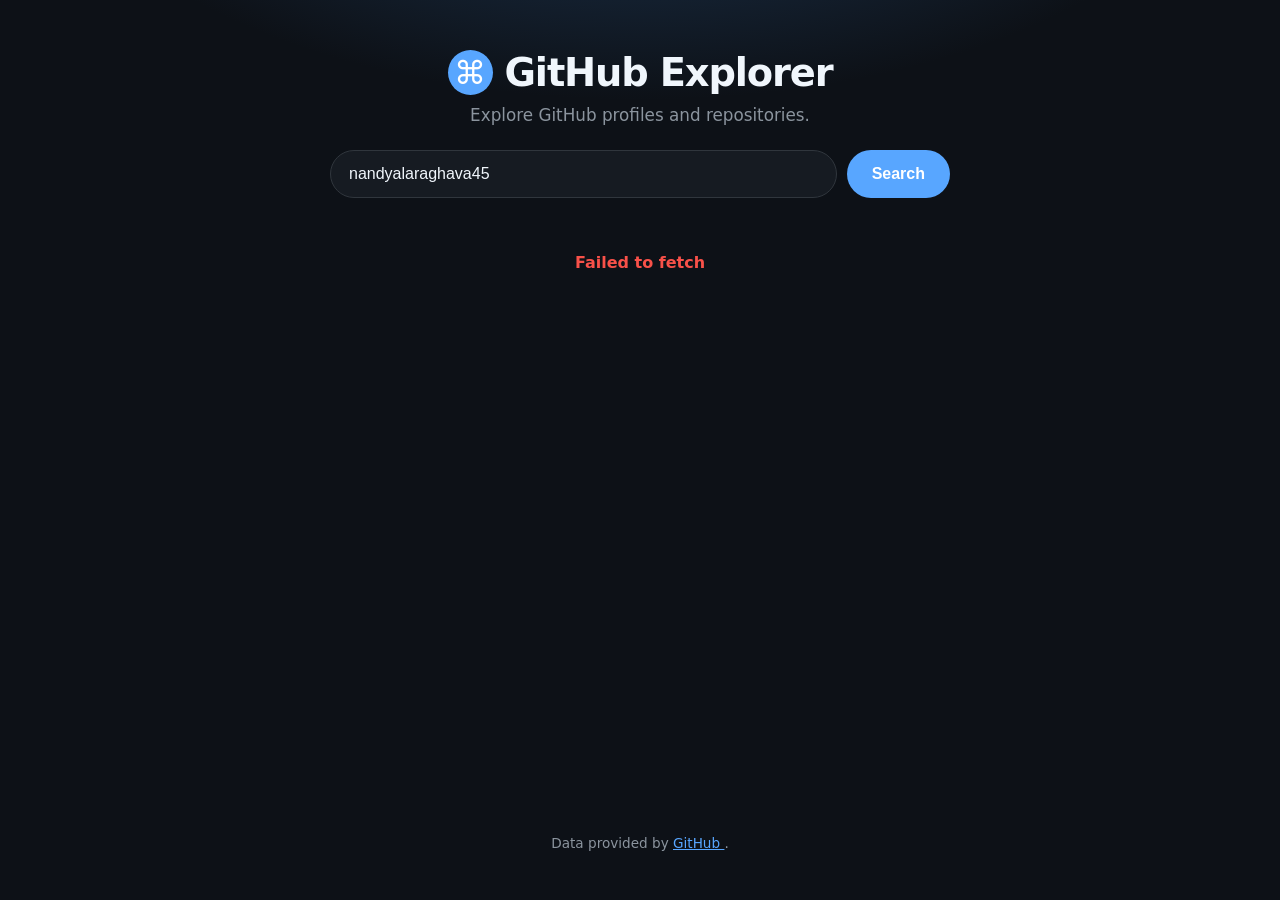
<file: index.html>
<!DOCTYPE html>
<html lang="en">
<head>
  <meta charset="UTF-8" />
  <meta name="viewport" content="width=device-width, initial-scale=1.0" />

  <title>GitHub Explorer</title>

  <meta
    name="description"
    content="Search GitHub users and explore their repositories."
  />

  <link rel="stylesheet" href="style.css" />
</head>

<body>

  <header class="site-header">

    <div class="brand">
      <span class="brand-icon">⌘</span>
      <h1>GitHub Explorer</h1>
    </div>

    <p class="tagline">
      Explore GitHub profiles and repositories.
    </p>

    <form id="search-form" class="search">
      <label for="search-input" class="visually-hidden">
        Search GitHub username
      </label>

      <input
        id="search-input"
        class="search-input"
        type="search"
        placeholder="Try: nandyalaraghava45"
        autocomplete="off"
      />

      <button
        id="search-button"
        class="search-button"
        type="submit"
      >
        Search
      </button>
    </form>

  </header>


  <main class="container">

    <p id="status" class="status"></p>

    <!-- Profile will be inserted here -->
    <section id="profile" class="profile"></section>

    <!-- Repositories will be inserted here -->
    <section>
      <h2 id="repo-heading" class="repo-heading"></h2>

      <div id="repositories" class="repositories"></div>
    </section>

  </main>


  <footer class="site-footer">
    <p>
      Data provided by
      <a
        href="https://github.com"
        target="_blank"
        rel="noopener"
      >
        GitHub
      </a>.
    </p>
  </footer>


  <script src="script.js"></script>

</body>
</html>
</file>
<file: style.css>
:root {
  --bg: #0d1117;
  --bg-soft: #161b22;
  --card: #21262d;
  --border: #30363d;

  --text: #f0f6fc;
  --muted: #8b949e;

  --accent: #58a6ff;
  --green: #3fb950;
  --danger: #f85149;

  --radius: 14px;
  --shadow: 0 10px 30px rgba(0, 0, 0, 0.3);
}


* {
  box-sizing: border-box;
}


body {
  margin: 0;

  font-family: cursive, system-ui, -apple-system, BlinkMacSystemFont, Segoe UI, Roboto, Helvetica Neue, Arial, Noto Sans, sans-serif, Apple Color Emoji, Segoe UI Emoji, Segoe UI Symbol, Noto Color Emoji;

  color: var(--text);
  background:
    radial-gradient(
      1000px 500px at 50% -200px,
      #1f3b5b 0%,
      transparent 60%
    ),
    var(--bg);

  min-height: 100vh;

  display: flex;
  flex-direction: column;
}


.visually-hidden {
  position: absolute;

  width: 1px;
  height: 1px;

  padding: 0;
  margin: -1px;

  overflow: hidden;

  clip: rect(0 0 0 0);

  white-space: nowrap;

  border: 0;
}


/* ---------------- HEADER ---------------- */

.site-header {
  padding: 50px 20px 35px;

  text-align: center;
}


.brand {
  display: inline-flex;

  align-items: center;

  gap: 12px;
}


.brand-icon {
  font-size: 2rem;

  width: 45px;
  height: 45px;

  display: grid;
  place-items: center;

  border-radius: 50%;

  background: var(--accent);

  color: #fff;
}


.brand h1 {
  margin: 0;

  font-size: 2.4rem;

  letter-spacing: -0.03em;
}


.tagline {
  margin: 10px 0 25px;

  color: var(--muted);

  font-size: 1.05rem;
}


/* ---------------- SEARCH ---------------- */

.search {
  display: flex;

  gap: 10px;

  max-width: 620px;

  margin: 0 auto;
}


.search-input {
  flex: 1;

  padding: 14px 18px;

  font-size: 1rem;

  color: var(--text);

  background: var(--bg-soft);

  border: 1px solid var(--border);

  border-radius: 999px;

  outline: none;
}


.search-input:focus {
  border-color: var(--accent);

  box-shadow:
    0 0 0 4px rgba(88, 166, 255, 0.2);
}


.search-input::placeholder {
  color: #6e7681;
}


.search-button {
  padding: 14px 25px;

  font-size: 1rem;

  font-weight: 700;

  color: white;

  background: var(--accent);

  border: none;

  border-radius: 999px;

  cursor: pointer;
}


.search-button:hover {
  opacity: 0.9;
}


/* ---------------- MAIN ---------------- */

.container {
  flex: 1;

  width: 100%;

  max-width: 1100px;

  margin: 0 auto;

  padding: 10px 20px 60px;
}


.status {
  min-height: 24px;

  margin: 10px 0 25px;

  text-align: center;

  color: var(--muted);
}


.status.error {
  color: var(--danger);

  font-weight: 600;
}


.profile {
  margin-bottom: 35px;
}


.profile-card {
  display: flex;

  gap: 25px;

  padding: 25px;

  background: var(--card);

  border: 1px solid var(--border);

  border-radius: var(--radius);

  box-shadow: var(--shadow);
}


.profile-image {
  width: 130px;
  height: 130px;

  border-radius: 50%;

  object-fit: cover;
}


.profile-info {
  flex: 1;
}


.profile-name {
  margin: 0 0 5px;

  font-size: 1.8rem;
}


.profile-username {
  margin: 0 0 12px;

  color: var(--accent);
}


.profile-bio {
  margin: 0 0 18px;

  color: var(--muted);

  line-height: 1.5;
}


.profile-stats {
  display: flex;

  gap: 20px;

  flex-wrap: wrap;
}


.stat {
  color: var(--muted);
}


.stat strong {
  color: var(--text);
}


/* ---------------- REPOSITORIES ---------------- */

.repo-heading {
  margin: 0 0 18px;

  font-size: 1.4rem;
}


.repositories {
  display: grid;

  grid-template-columns:
    repeat(auto-fill, minmax(300px, 1fr));

  gap: 18px;
}


.repo-card {
  padding: 20px;

  background: var(--card);

  border: 1px solid var(--border);

  border-radius: var(--radius);

  transition:
    transform 0.15s,
    border-color 0.15s;
}


.repo-card:hover {
  transform: translateY(-4px);

  border-color: var(--accent);
}


.repo-name {
  margin: 0 0 10px;

  font-size: 1.1rem;
}


.repo-name a {
  color: var(--accent);

  text-decoration: none;
}


.repo-description {
  min-height: 45px;

  margin: 0 0 18px;

  color: var(--muted);

  line-height: 1.4;
}


.repo-meta {
  display: flex;

  gap: 16px;

  flex-wrap: wrap;

  color: var(--muted);

  font-size: 0.85rem;
}


/* ---------------- SKELETON ---------------- */

.skeleton {
  height: 180px;

  border-radius: var(--radius);

  background:
    linear-gradient(
      100deg,
      #161b22 30%,
      #2a3139 50%,
      #161b22 70%
    );

  background-size: 200% 100%;

  animation: shimmer 1.2s infinite;
}


@keyframes shimmer {

  from {
    background-position: 200% 0;
  }

  to {
    background-position: -200% 0;
  }

}


/* ---------------- FOOTER ---------------- */

.site-footer {
  padding: 25px 20px 35px;

  text-align: center;

  color: var(--muted);

  font-size: 0.85rem;
}


.site-footer a {
  color: var(--accent);
}


/* ---------------- MOBILE ---------------- */

@media (max-width: 600px) {

  .brand h1 {
    font-size: 2rem;
  }


  .search {
    flex-direction: column;
  }


  .search-input,
  .search-button {
    border-radius: 14px;
  }


  .profile-card {
    flex-direction: column;

    align-items: center;

    text-align: center;
  }


  .profile-stats {
    justify-content: center;
  }


  .repositories {
    grid-template-columns: 1fr;
  }

}
</file>
